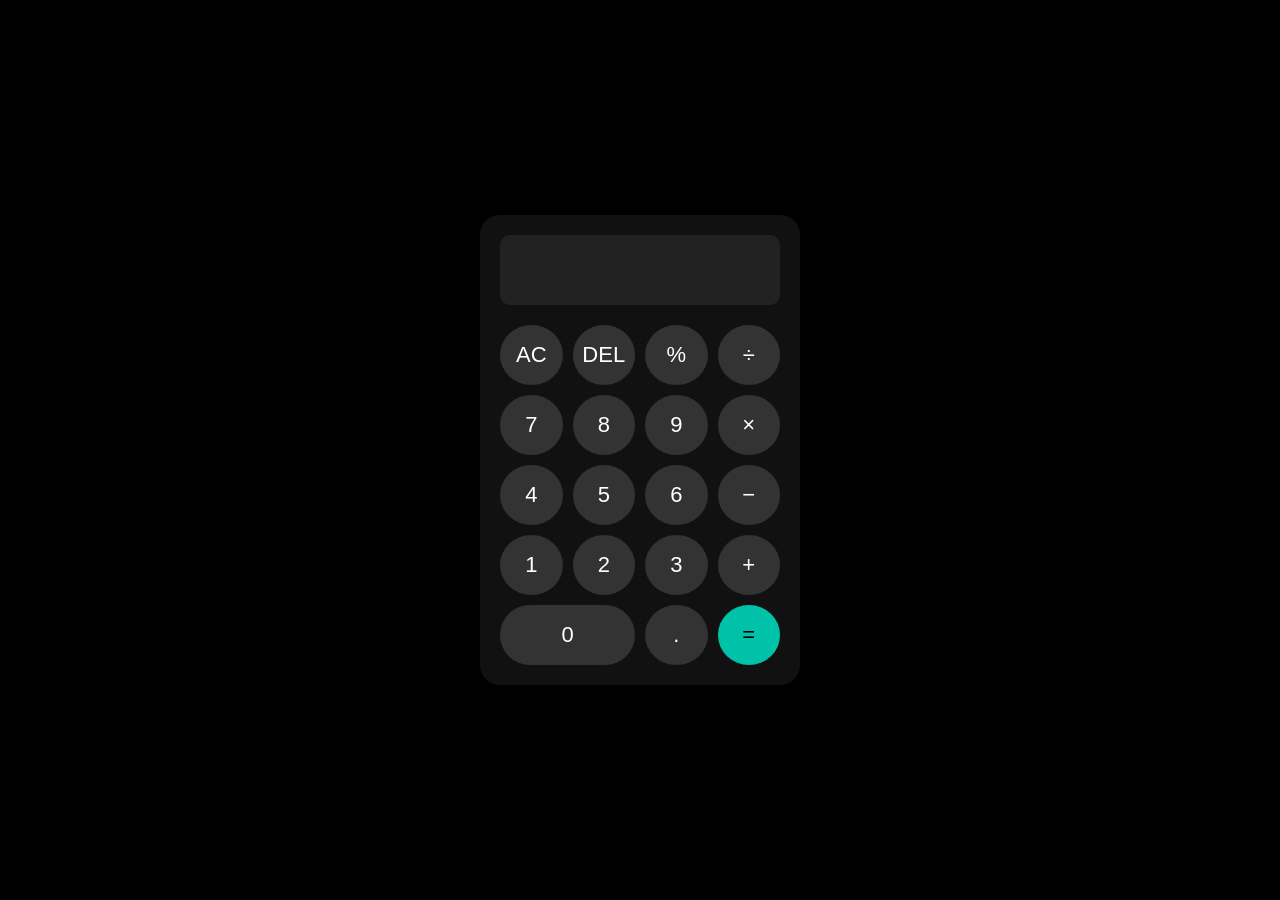
<file: Calculator/index.html>
<!DOCTYPE html>
<html lang="en">

<head>
  <meta charset="UTF-8" />
  <meta name="viewport" content="width=device-width, initial-scale=1.0" />
  <title>Calculator</title>

  <link rel="stylesheet" href="style.css" />
</head>

<body>

  <div class="calculator">

    <!-- Display -->
    <input type="text" id="display" disabled />

    <!-- Buttons -->
    <div class="buttons">

      <button onclick="clearDisplay()">AC</button>
      <button onclick="deleteLast()">DEL</button>
      <button onclick="appendValue('%')">%</button>
      <button onclick="appendValue('/')">÷</button>

      <button onclick="appendValue('7')">7</button>
      <button onclick="appendValue('8')">8</button>
      <button onclick="appendValue('9')">9</button>
      <button onclick="appendValue('*')">×</button>

      <button onclick="appendValue('4')">4</button>
      <button onclick="appendValue('5')">5</button>
      <button onclick="appendValue('6')">6</button>
      <button onclick="appendValue('-')">−</button>

      <button onclick="appendValue('1')">1</button>
      <button onclick="appendValue('2')">2</button>
      <button onclick="appendValue('3')">3</button>
      <button onclick="appendValue('+')">+</button>

      <button class="zero" onclick="appendValue('0')">0</button>
      <button onclick="appendValue('.')">.</button>
      <button class="equal" onclick="calculate()">=</button>

    </div>
  </div>

  <script src="script.js"></script>

</body>

</html>
</file>
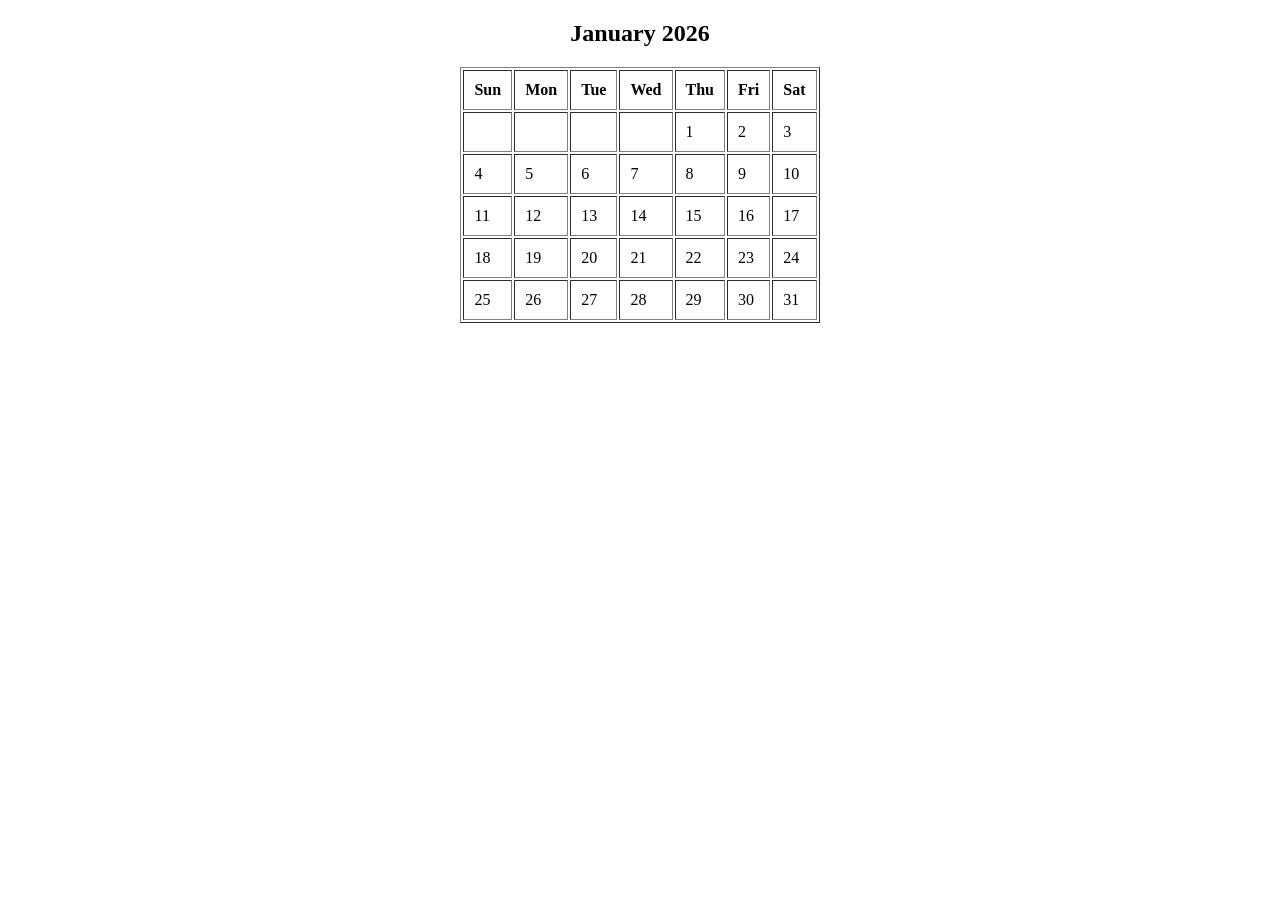
<file: Calenderapp/index.html>
<!DOCTYPE html>
<html>
<head>
  <title>Calendar</title>
</head>
<body>

  <h2 align="center">January 2026</h2>

  <table border="1" cellpadding="10" align="center">
    <tr>
      <th>Sun</th>
      <th>Mon</th>
      <th>Tue</th>
      <th>Wed</th>
      <th>Thu</th>
      <th>Fri</th>
      <th>Sat</th>
    </tr>

    <tr>
      <td></td>
      <td></td>
      <td></td>
      <td></td>
      <td>1</td>
      <td>2</td>
      <td>3</td>
    </tr>

    <tr>
      <td>4</td>
      <td>5</td>
      <td>6</td>
      <td>7</td>
      <td>8</td>
      <td>9</td>
      <td>10</td>
    </tr>

    <tr>
      <td>11</td>
      <td>12</td>
      <td>13</td>
      <td>14</td>
      <td>15</td>
      <td>16</td>
      <td>17</td>
    </tr>

    <tr>
      <td>18</td>
      <td>19</td>
      <td>20</td>
      <td>21</td>
      <td>22</td>
      <td>23</td>
      <td>24</td>
    </tr>

    <tr>
      <td>25</td>
      <td>26</td>
      <td>27</td>
      <td>28</td>
      <td>29</td>
      <td>30</td>
      <td>31</td>
    </tr>
  </table>

</body>
</html>
</file>
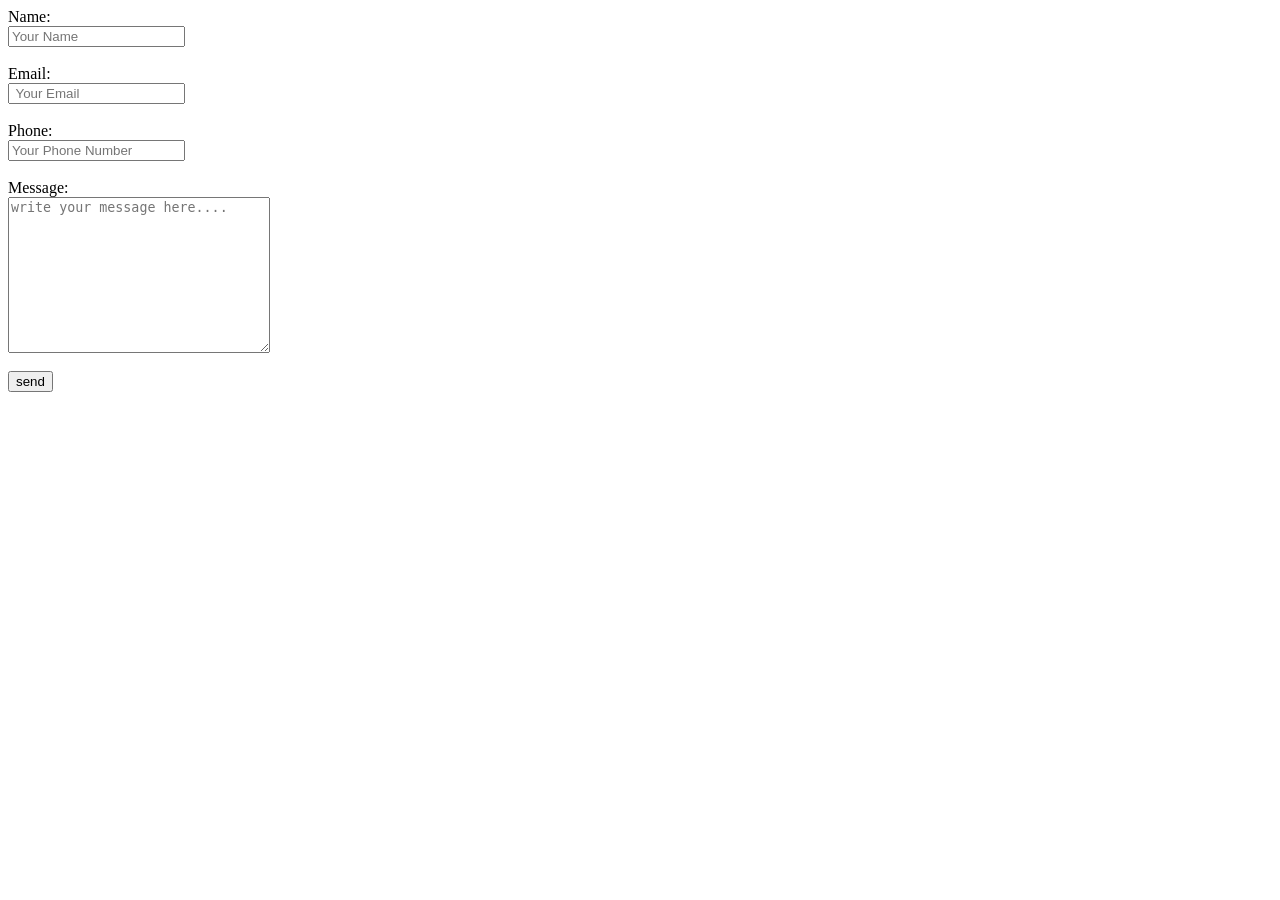
<file: contact form/index.html>
<html>
<head>
<title>Contact Form </title>
</head>
<body>
<form>

<label> Name: </label><br>
<input type="text" 
         name="name" 
        placeholder="Your Name" 
        maxlength= "30"
        required><br><br>

<label> Email: </label><br>
<input type="text" 
        name="email" 
        placeholder=" Your Email" 
        required><br><br>


<label> Phone: </label><br>
<input type="number"
       name="phone" 
       placeholder="Your Phone Number" 
       pattern="[0-9]{10}" 
       required><br><br>

<label> Message: </label><br>
<textarea name="message"
         maxlength="200"
         rows="10"
         cols="30"
         placeholder="write your message here...." 
         required></textarea><br><br>
        

<button type="submit" > send </button>


</form>
</body>
</html>
</file>
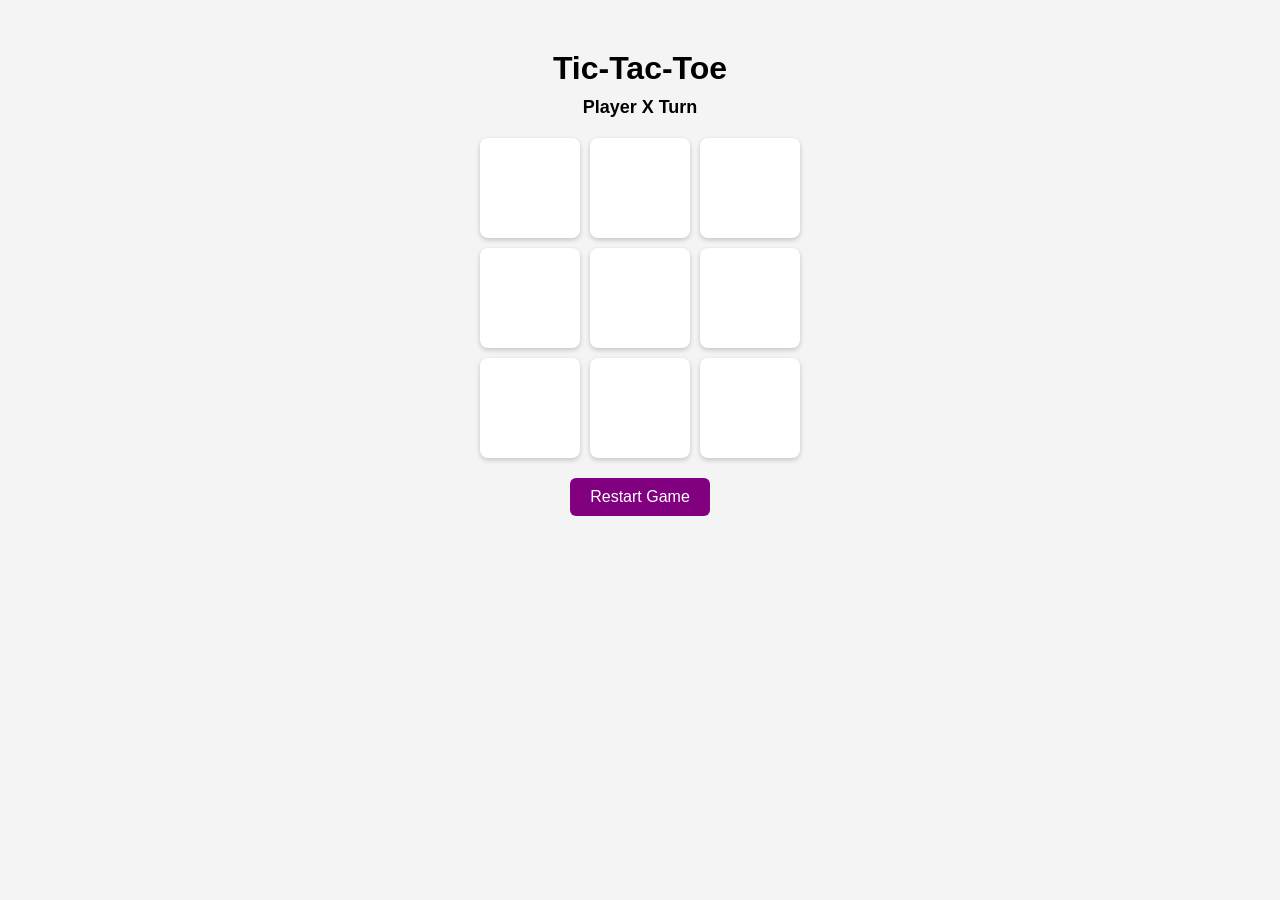
<file: Tic-Tac-Toe/index.html>
<!DOCTYPE html>
<html lang="en">
<head>
  <meta charset="UTF-8">
  <title>Tic-Tac-Toe</title>

  <style>
    body {
      font-family: Arial, sans-serif;
      text-align: center;
      background: #f4f4f4;
      margin-top: 50px;
    }

    h1 {
      margin-bottom: 10px;
    }

    .status {
      margin: 10px 0;
      font-size: 18px;
      font-weight: bold;
    }

    .board {
      display: grid;
      grid-template-columns: repeat(3, 100px);
      gap: 10px;
      justify-content: center;
      margin: 20px auto;
    }

    .cell {
      width: 100px;
      height: 100px;
      background: white;
      border-radius: 8px;
      font-size: 40px;
      font-weight: bold;
      display: flex;
      align-items: center;
      justify-content: center;
      cursor: pointer;
      box-shadow: 0 2px 5px rgba(0,0,0,0.2);
      transition: 0.2s;
    }

    .cell:hover {
      background: #eee;
    }

    .cell.disabled {
      pointer-events: none;
      background: #ddd;
    }

    .restart-btn {
      padding: 10px 20px;
      font-size: 16px;
      border: none;
      background: purple;
      color: white;
      border-radius: 6px;
      cursor: pointer;
    }

    .restart-btn:hover {
      opacity: 0.9;
    }
  </style>
</head>

<body>

<h1>Tic-Tac-Toe</h1>

<div class="status" id="status">Player X Turn</div>

<div class="board" id="board"></div>

<button class="restart-btn" onclick="restartGame()">Restart Game</button>

<script>

let board = ["", "", "", "", "", "", "", "", ""];
let currentPlayer = "X";
let gameActive = true;


const winningPatterns = [
  [0,1,2],
  [3,4,5],
  [6,7,8],
  [0,3,6],
  [1,4,7],
  [2,5,8],
  [0,4,8],
  [2,4,6]
];


function createBoard() {
  const boardElement = document.getElementById("board");
  boardElement.innerHTML = "";

  board.forEach((cell, index) => {
    const div = document.createElement("div");
    div.classList.add("cell");
    div.innerText = cell;
    div.addEventListener("click", () => handleClick(index));

    boardElement.appendChild(div);
  });
}


function handleClick(index) {
  if (board[index] !== "" || !gameActive) return;

  board[index] = currentPlayer;
  createBoard();
  checkResult();
}


function checkResult() {
  let winner = null;

  for (let pattern of winningPatterns) {
    const [a, b, c] = pattern;

    if (board[a] && board[a] === board[b] && board[a] === board[c]) {
      winner = board[a];
      break;
    }
  }

  if (winner) {
    document.getElementById("status").innerText = `Player ${winner} Wins! 🎉`;
    gameActive = false;
    return;
  }

  if (!board.includes("")) {
    document.getElementById("status").innerText = "It's a Draw 🤝";
    gameActive = false;
    return;
  }

  currentPlayer = currentPlayer === "X" ? "O" : "X";
  document.getElementById("status").innerText = `Player ${currentPlayer}'s Turn`;
}


function restartGame() {
  board = ["", "", "", "", "", "", "", "", ""];
  currentPlayer = "X";
  gameActive = true;
  document.getElementById("status").innerText = "Player X's Turn";
  createBoard();
}


createBoard();

</script>

</body>
</html>
</file>
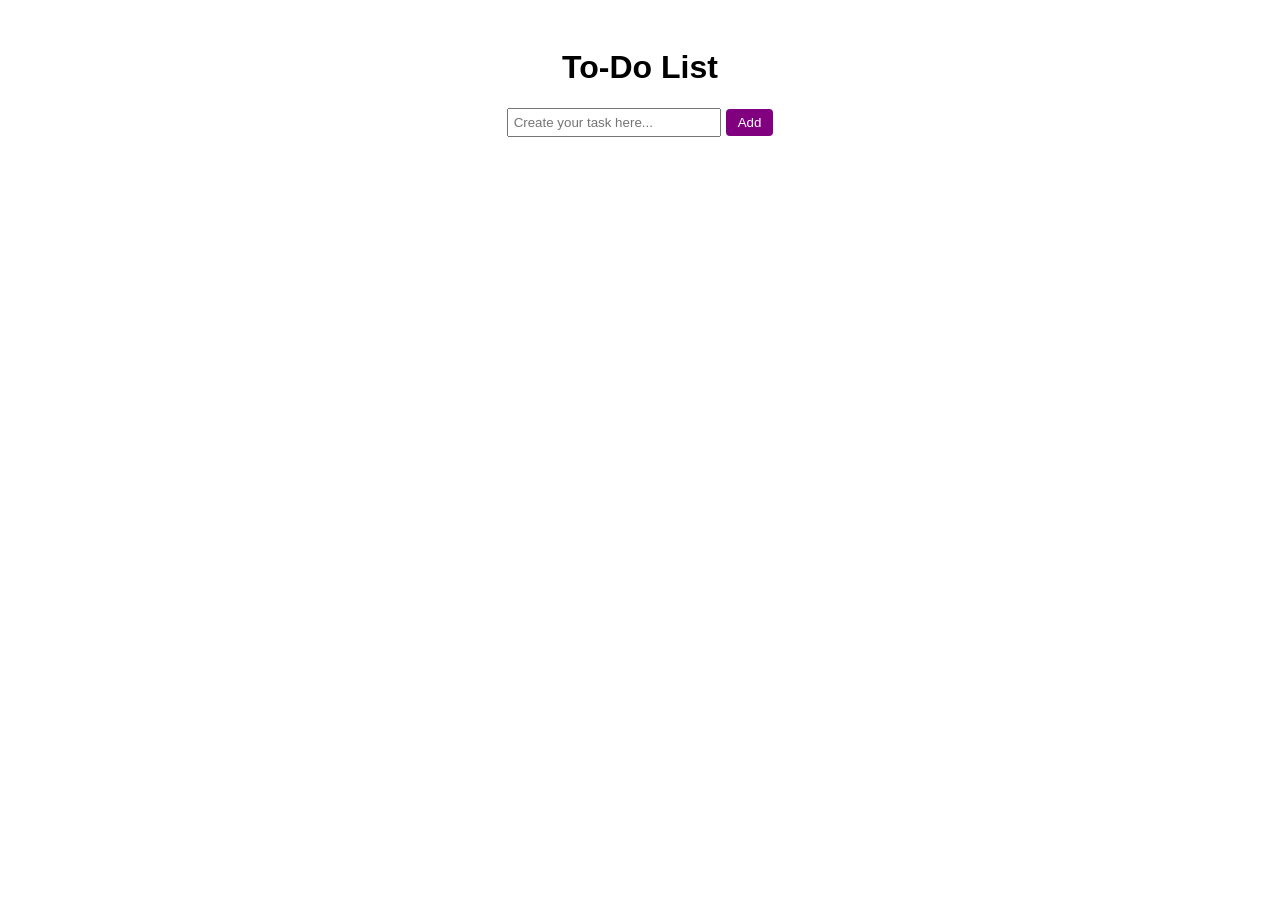
<file: To-Do-List/index.html>
<!DOCTYPE html>
<html>
<head>
<title>To-Do List</title>

<style>
body {
  font-family: Arial, sans-serif;
  padding: 20px;
}

h1 {
  text-align: center;
}

.input-section {
  text-align: center;
  margin-bottom: 20px;
}

input {
  padding: 5px;
  width: 200px;
}

.add-btn {
  background-color: purple;
  color: white;
  border: none;
  padding: 6px 12px;
  margin-left: 5px;
  cursor: pointer;
  border-radius: 4px;
}

ul {
  list-style: none;
  padding: 0;
  width: 300px;
  margin: auto;
}

li {
  display: flex;
  justify-content: space-between;
  align-items: center;
  background: #f4f4f4;
  padding: 8px;
  margin-bottom: 8px;
  border-radius: 4px;
}
</style>
</head>

<body>

<script>

var tasks = JSON.parse(localStorage.getItem("tasks")) || [];

var title = document.createElement("h1");
title.innerText = "To-Do List";
document.body.append(title);

var inputSection = document.createElement("div");
inputSection.className = "input-section";

var input = document.createElement("input");
input.placeholder = "Create your task here...";

var addbtn = document.createElement("button");
addbtn.innerText = "Add";
addbtn.className = "add-btn";

inputSection.append(input);
inputSection.append(addbtn);
document.body.append(inputSection);

var ul = document.createElement("ul");
document.body.append(ul);


function saveTasks() {
  localStorage.setItem("tasks", JSON.stringify(tasks));
}


function createTask(taskText) {

  var listitem = document.createElement("li");

  var textSpan = document.createElement("span");
  textSpan.innerText = taskText;

  var buttonContainer = document.createElement("div");

  var editbtn = document.createElement("button");
  editbtn.innerText = "Edit";

  var delbtn = document.createElement("button");
  delbtn.innerText = "Delete";

  buttonContainer.append(editbtn);
  buttonContainer.append(delbtn);

  listitem.append(textSpan);
  listitem.append(buttonContainer);

  ul.append(listitem);


  delbtn.onclick = function () {
    listitem.remove();
    tasks = tasks.filter(t => t !== textSpan.innerText);
    saveTasks();
  };

  
  editbtn.onclick = function () {

    var newtext = prompt("Edit Task", textSpan.innerText);

    if (newtext !== null && newtext.trim() !== "") {

      var index = tasks.indexOf(textSpan.innerText);
      tasks[index] = newtext;

      textSpan.innerText = newtext;

      saveTasks();
    }
  };

}


tasks.forEach(task => createTask(task));


addbtn.onclick = function () {

  var value = input.value.trim();

  if (value === "") {
    alert("Please enter a task");
    return;
  }

  tasks.push(value);

  saveTasks();

  createTask(value);

  input.value = "";
};

</script>

</body>
</html>
</file>
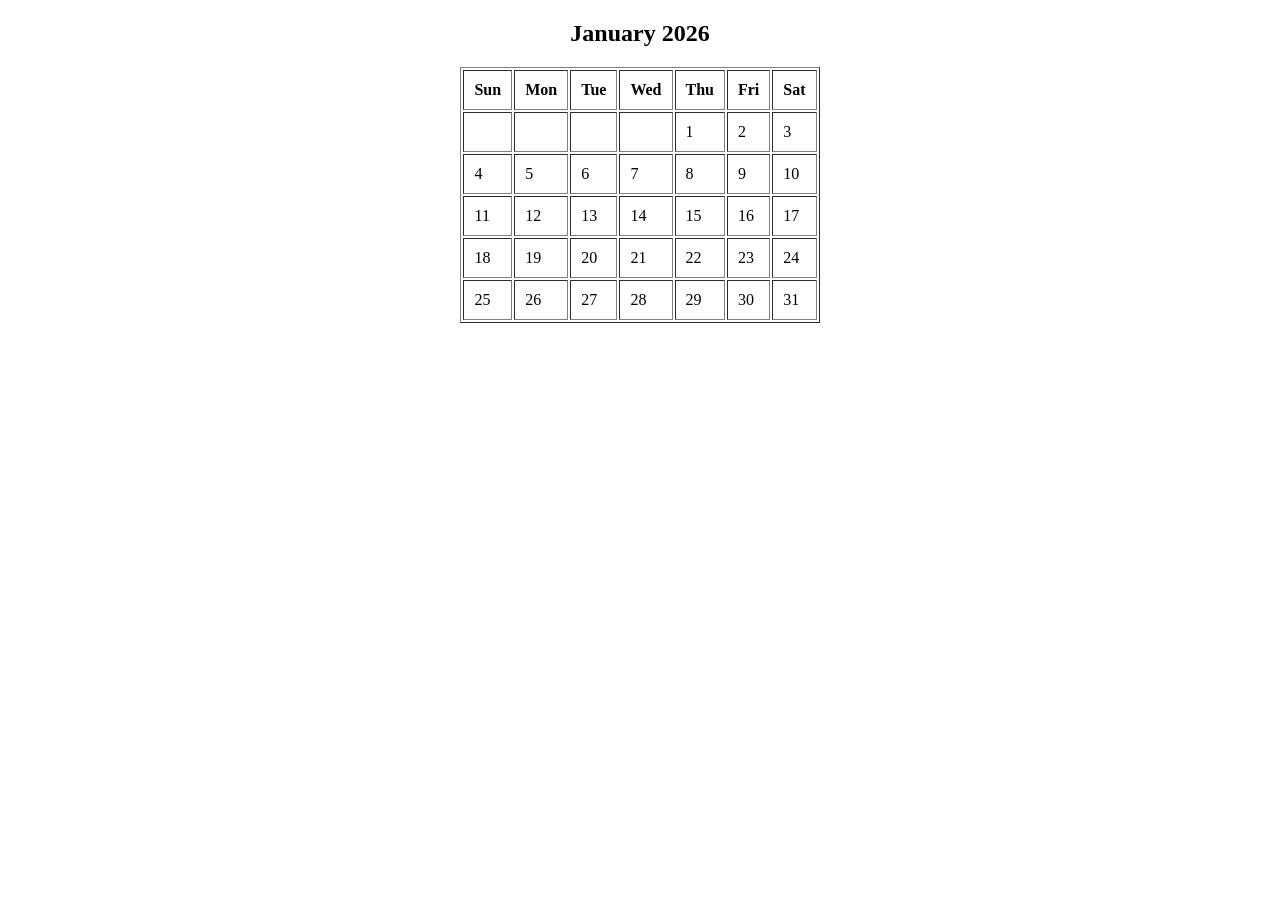
<file: calenderapp.html>
<!DOCTYPE html>
<html>
<head>
  <title>Calendar</title>
</head>
<body>

  <h2 align="center">January 2026</h2>

  <table border="1" cellpadding="10" align="center">
    <tr>
      <th>Sun</th>
      <th>Mon</th>
      <th>Tue</th>
      <th>Wed</th>
      <th>Thu</th>
      <th>Fri</th>
      <th>Sat</th>
    </tr>

    <tr>
      <td></td>
      <td></td>
      <td></td>
      <td></td>
      <td>1</td>
      <td>2</td>
      <td>3</td>
    </tr>

    <tr>
      <td>4</td>
      <td>5</td>
      <td>6</td>
      <td>7</td>
      <td>8</td>
      <td>9</td>
      <td>10</td>
    </tr>

    <tr>
      <td>11</td>
      <td>12</td>
      <td>13</td>
      <td>14</td>
      <td>15</td>
      <td>16</td>
      <td>17</td>
    </tr>

    <tr>
      <td>18</td>
      <td>19</td>
      <td>20</td>
      <td>21</td>
      <td>22</td>
      <td>23</td>
      <td>24</td>
    </tr>

    <tr>
      <td>25</td>
      <td>26</td>
      <td>27</td>
      <td>28</td>
      <td>29</td>
      <td>30</td>
      <td>31</td>
    </tr>
  </table>

</body>
</html>
</file>
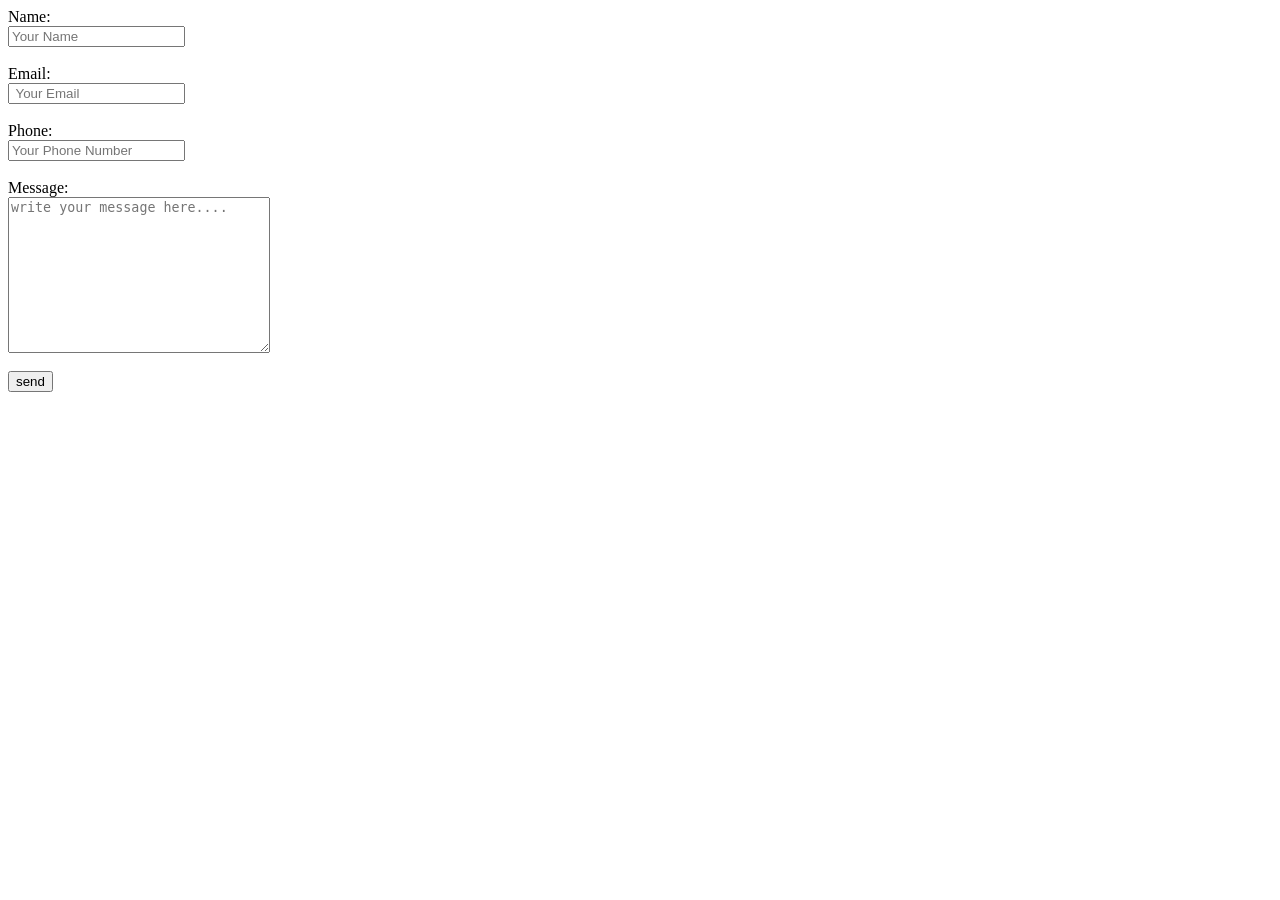
<file: contactform.html>
<html>
<head>
<title>Contact Form </title>
</head>
<body>
<form>

<label> Name: </label><br>
<input type="text" 
         name="name" 
        placeholder="Your Name" 
        maxlength= "30"
        required><br><br>

<label> Email: </label><br>
<input type="text" 
        name="email" 
        placeholder=" Your Email" 
        required><br><br>


<label> Phone: </label><br>
<input type="number"
       name="phone" 
       placeholder="Your Phone Number" 
       pattern="[0-9]{10}" 
       required><br><br>

<label> Message: </label><br>
<textarea name="message"
         maxlength="200"
         rows="10"
         cols="30"
         placeholder="write your message here...." 
         required></textarea><br><br>
        

<button type="submit" > send </button>


</form>
</body>
</html>
</file>
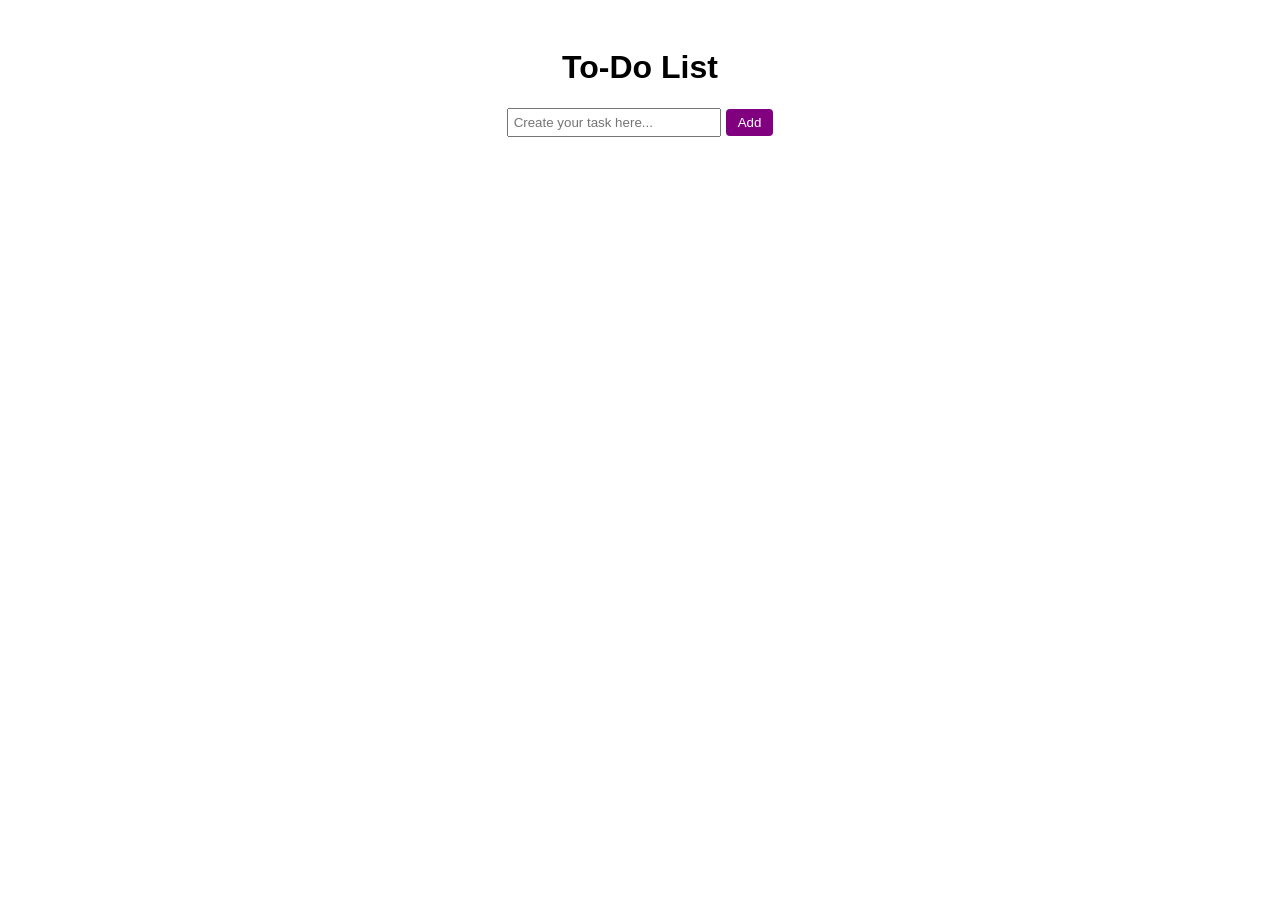
<file: JAVASCRIPT/todo.html>
<!DOCTYPE html>
<html>
<head>
  <title>To-Do List</title>

  <style>
    body {
      font-family: Arial, sans-serif;
      padding: 20px;
    }

    h1 {
      text-align: center;
    }

    .input-section {
      text-align: center;
      margin-bottom: 20px;
    }

    input {
      padding: 5px;
      width: 200px;
    }

    
    .add-btn {
      background-color: purple;
      color: white;
      border: none;
      padding: 6px 12px;
      margin-left: 5px;
      cursor: pointer;
      border-radius: 4px;
    }

   
    ul {
      list-style: none;
      padding: 0;
      width: 300px;
      margin: auto;
    }

    li {
      display: flex;
      justify-content: space-between;
      align-items: center;
      background: #f4f4f4;
      padding: 8px;
      margin-bottom: 8px;
      border-radius: 4px;
    }

    
  </style>
</head>

<body>

<script>
  
  var title = document.createElement("h1");
  title.innerText = "To-Do List";
  document.body.append(title);

 
  var inputSection = document.createElement("div");
  inputSection.className = "input-section";

  var input = document.createElement("input");
  input.placeholder = "Create your task here...";

  var addbtn = document.createElement("button");
  addbtn.innerText = "Add";
  addbtn.className = "add-btn";

  inputSection.append(input);
  inputSection.append(addbtn);
  document.body.append(inputSection);

  
  var ul = document.createElement("ul");
  document.body.append(ul);

  
  addbtn.onclick = function () {
    var value = input.value.trim();

    if (value === "") {
      alert("Please enter a task");
      return;
    }

    var listitem = document.createElement("li");

    var textSpan = document.createElement("span");
    textSpan.innerText = value;

    
    var buttonContainer = document.createElement("div");
    buttonContainer.className = "btn-group";

    
    var editbtn = document.createElement("button");
    editbtn.innerText = "Edit";
    editbtn.onclick = edititem;

    
    var delbtn = document.createElement("button");
    delbtn.innerText = "Delete";
    delbtn.onclick = deleteitem;

    
    buttonContainer.append(editbtn);
    buttonContainer.append(delbtn);

    
    listitem.append(textSpan);
    listitem.append(buttonContainer);

    ul.append(listitem);

  
    input.value = "";
  };

  
  function deleteitem(event) {
    event.target.parentElement.parentElement.remove();
  }

  
  function edititem(event) {
    var li = event.target.parentElement.parentElement;
    var span = li.firstChild;

    var newtext = prompt("Edit Task", span.innerText);

    if (newtext !== null && newtext.trim() !== "") {
      span.innerText = newtext;
    }
  }
</script>

</body>
</html>
</file>
<file: Calculator/style.css>
* {
  margin: 0;
  padding: 0;
  box-sizing: border-box;
}

body {
  height: 100vh;
  display: flex;
  justify-content: center;
  align-items: center;
  background: #000;
  font-family: Arial, sans-serif;
}

.calculator {
  width: 320px;
  background: #111;
  padding: 20px;
  border-radius: 20px;
}

#display {
  width: 100%;
  height: 70px;
  border: none;
  outline: none;
  margin-bottom: 20px;
  font-size: 30px;
  text-align: right;
  padding: 10px;
  background: #222;
  color: white;
  border-radius: 10px;
}

.buttons {
  display: grid;
  grid-template-columns: repeat(4, 1fr);
  gap: 10px;
}

button {
  height: 60px;
  border: none;
  border-radius: 50%;
  font-size: 22px;
  cursor: pointer;
  background: #333;
  color: white;
}

button:hover {
  background: #555;
}

.equal {
  background: #00c2a8;
  color: black;
}

.zero {
  grid-column: span 2;
  border-radius: 40px;
}
</file>
